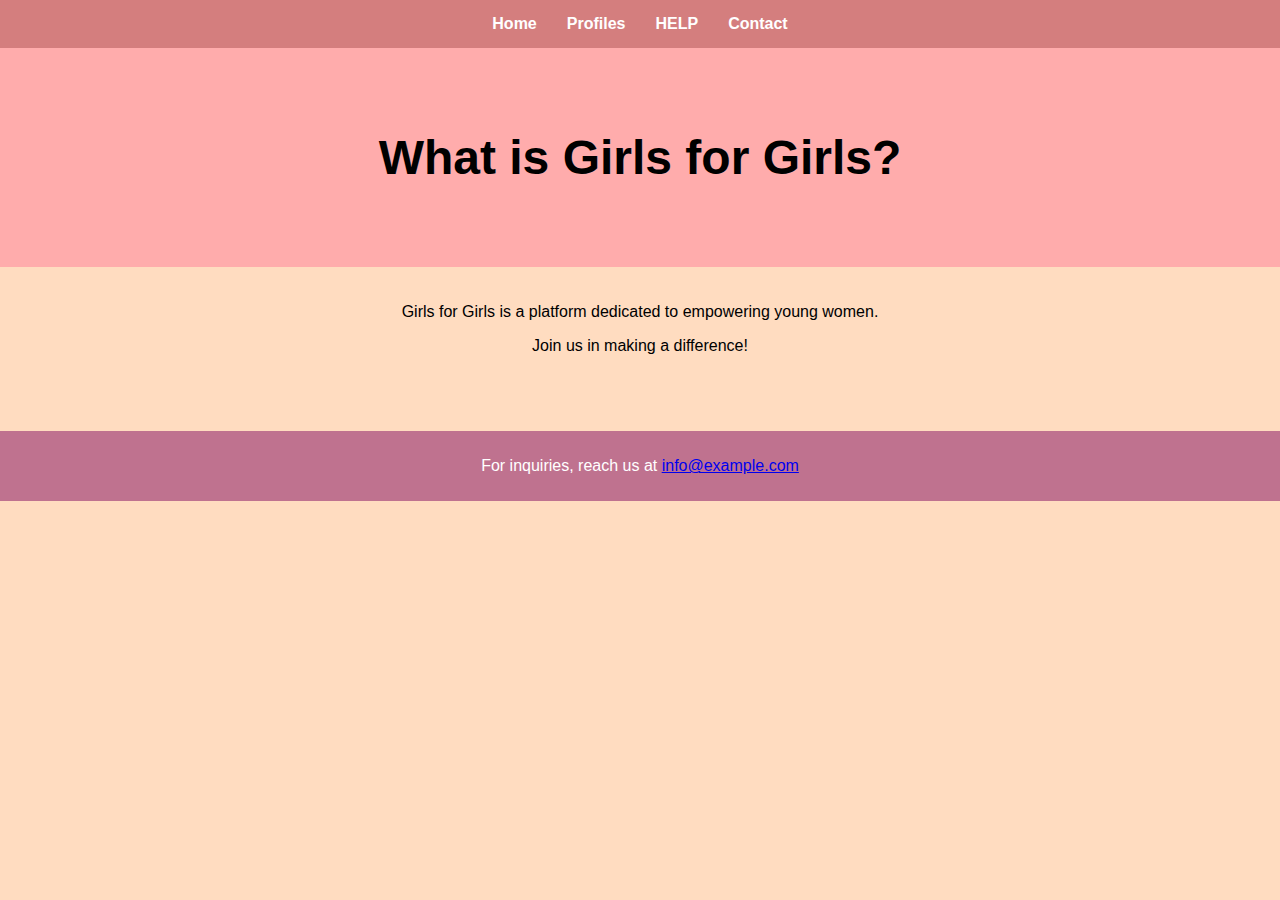
<file: Html/about.html>
<!DOCTYPE html>
<html lang="en">
<head>
    <meta charset="UTF-8">
    <meta name="viewport" content="width=device-width, initial-scale=1.0">
    <title>About Girls for Girls</title>
    <link rel="stylesheet" href="../css/style.css">
</head>
<body>

    <!-- Navigation Bar -->
    <nav>
        <ul>
            <li><a href="../index.html">Home</a></li>
            <li><a href="../Html/profiles.html">Profiles</a></li>
            <li><a href="../Html/help.html">HELP</a></li>
            <li><a href="../Html/contact.html">Contact</a></li>
        </ul>
    </nav>

    <!-- Header -->
    <header>
        <h1>What is Girls for Girls?</h1>
    </header>

    <!-- Main Content -->
    <section class="content">
        <p>Girls for Girls is a platform dedicated to empowering young women.</p>

        <p>Join us in making a difference!</p>
    </section>

    <!-- Footer -->
    <footer>
        <p>For inquiries, reach us at <a href="mailto:info@example.com">info@example.com</a></p>
    </footer>

</body>
</html>
</file>
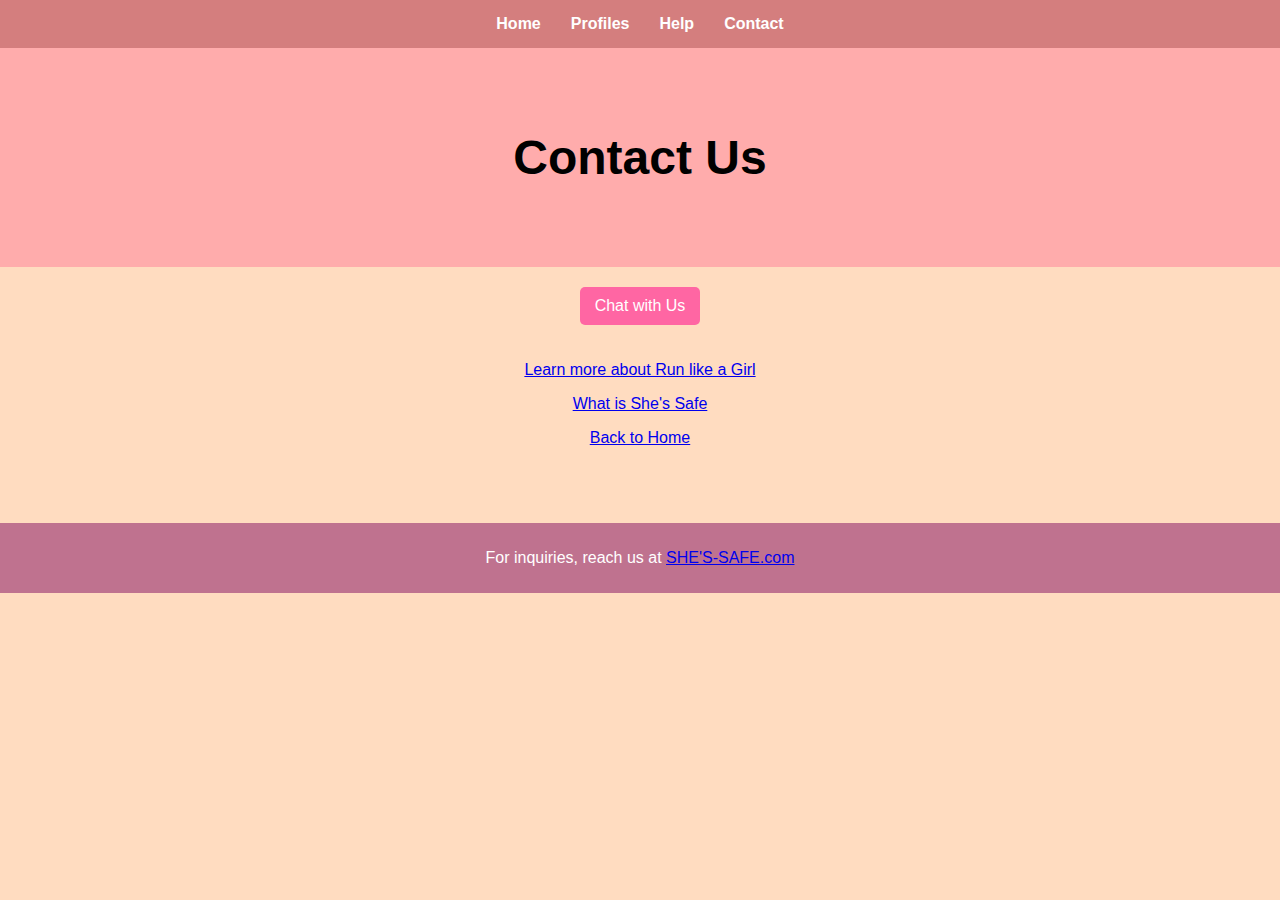
<file: Html/contact.html>
<!DOCTYPE html>
<html lang="en">
  <head>
    <meta charset="UTF-8">
    <meta name="viewport" content="width=device-width, initial-scale=1.0">
    <title>Contact Us</title>
    <link rel="stylesheet" href="../css/style.css">
  </head>
  <body>
    <!-- Navigation Bar -->
    <nav>
      <ul>
        <li>
          <a href="../index.html">Home</a>
        </li>
        <li>
          <a href="../Html/profiles.html">Profiles</a>
        </li>
        <li>
          <a href="../Html/help.html">Help</a>
        </li>
        <li>
          <a href="../Html/contact.html">Contact</a>
        </li>
      </ul>
    </nav>
    <!-- Header -->
    <header>
      <h1>Contact Us</h1>
    </header>
    <!-- Chat Button -->
    <button class="chat-btn" onclick="toggleChat()">Chat with Us</button>
    <!-- Chat Box -->
    <div class="chat-box" id="chatBox">
      <div class="chat-header">
        <span>Chat with Us</span>
        <button class="close-btn" onclick="toggleChat()">X</button>
      </div>
      <div class="chat-messages" id="chatMessages"></div>
      <input type="text" id="chatInput" placeholder="Type a message..." onkeypress="sendMessage(event)">
    </div>
    </section>
    <!-- link tap -->
    <section class="content">
      <p>
        <a href="firstcard.html">Learn more about Run like a Girl</a>
      </p>
      <p>
        <a href="secondcard.html">What is She's Safe</a>
      </p>
      <p>
        <a href="../index.html">Back to Home</a>
      </p>
    </section>
    <!-- Footer -->
    <footer>
      <p>For inquiries, reach us at <a href="mailto:SHE'S-SAFE.com">SHE'S-SAFE.com</a>
      </p>
    </footer>
    <script>
      function toggleChat() {
        var chatBox = document.getElementById("chatBox");
        chatBox.style.display = chatBox.style.display === "block" ? "none" : "block";
      }

      function sendMessage(event) {
        if (event.key === "Enter") {
          var input = document.getElementById("chatInput");
          var message = input.value.trim();
          if (message !== "") {
            var chatMessages = document.getElementById("chatMessages");
            var msgElement = document.createElement("div");
            msgElement.className = "user-message";
            msgElement.textContent = message;
            chatMessages.appendChild(msgElement);
            input.value = "";
            chatMessages.scrollTop = chatMessages.scrollHeight;
          }
        }
      }
    </script>
  </body>
</html>
</file>
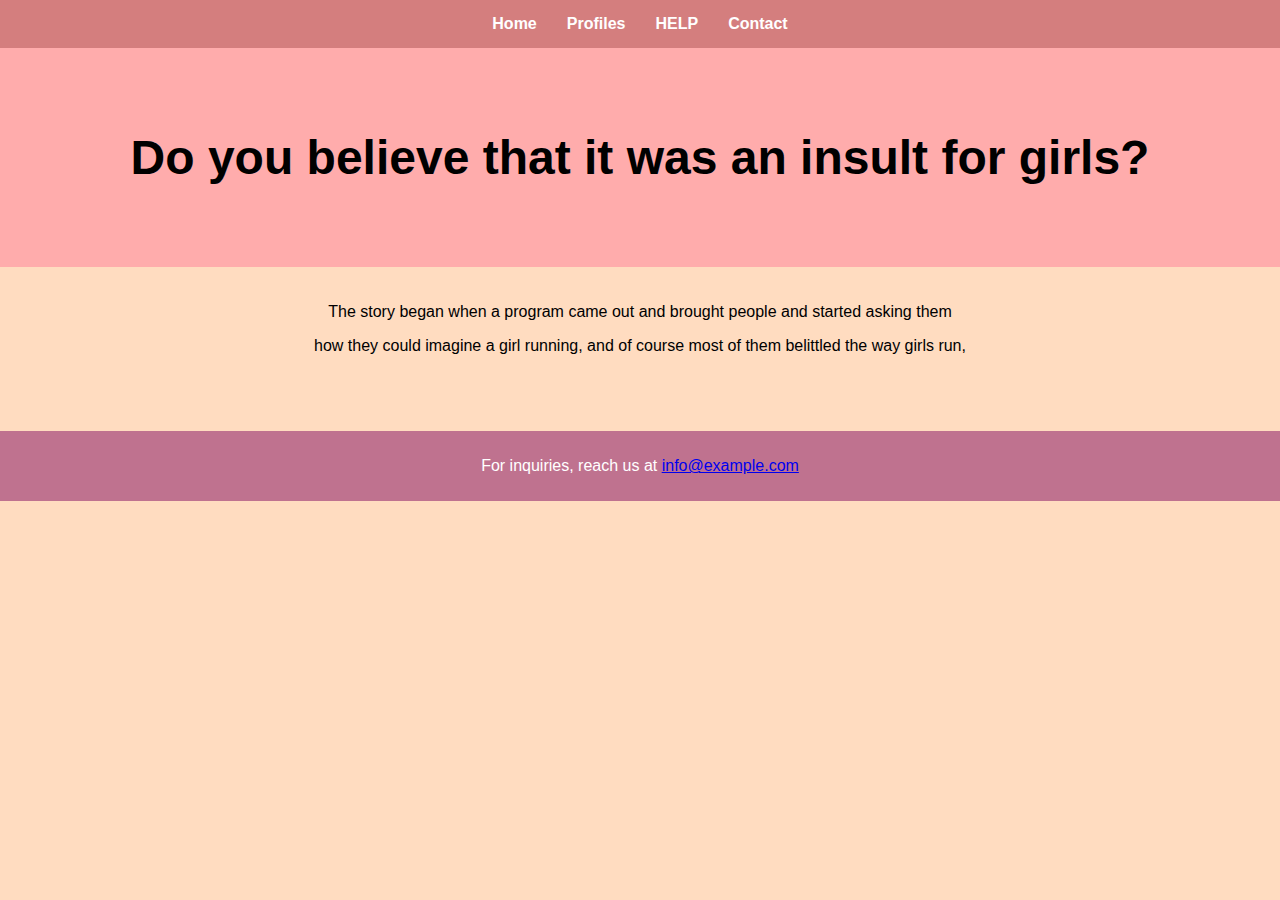
<file: Html/firstcard.html>
<!DOCTYPE html>
<html lang="en">
<head>
    <meta charset="UTF-8">
    <meta name="viewport" content="width=device-width, initial-scale=1.0">
    <title>What is Girls for Girls?</title>
    <link rel="stylesheet" href="../css/style.css">
</head>
<body>
    <nav>
        <ul>
            <li><a href="../index.html">Home</a></li>
            <li><a href="profiles.html">Profiles</a></li>
            <li><a href="help.html">HELP</a></li>
            <li><a href="contact.html">Contact</a></li>
        </ul>
    </nav>
    
    <header>
        <h1>Do you believe that it was an insult for girls?</h1>
    </header>
    
    <section class="content">
        <p>The story began when a program came out and brought people and started asking them</p>
        <p>how they could imagine a girl running, and of course most of them belittled the way girls run,<p>
        <p><p>
    </section>
    
    <footer>
        <p>For inquiries, reach us at <a href="mailto:info@example.com">info@example.com</a></p>
    </footer>
</body>
</html>
</file>
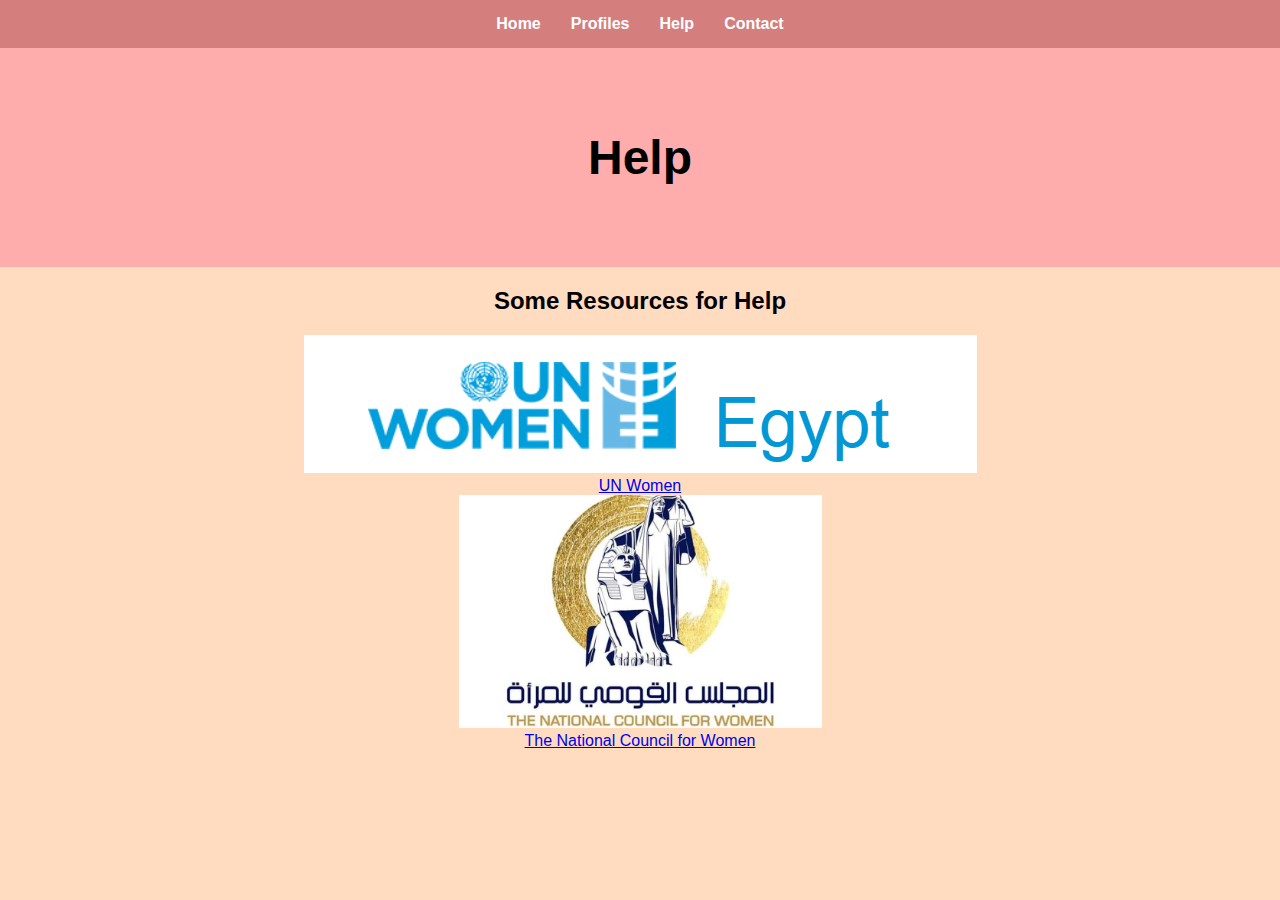
<file: Html/HELP.html>
<!DOCTYPE html>
<html lang="en">
  <head>
    <meta charset="UTF-8">
    <meta name="viewport" content="width=device-width, initial-scale=1.0">
    <title>Gallery - Wave Design</title>
    <link rel="stylesheet" href="../css/style.css">
  </head>
  <body>
    <nav>
      <ul>
        <li>
          <a href="../index.html">Home</a>
        </li>
        <li>
          <a href="../Html/profiles.html">Profiles</a>
        </li>
        <li>
          <a href="../Html/HELP.html">Help</a>
        </li>
        <li>
          <a href="../Html/contact.html">Contact</a>
        </li>
      </ul>
    </nav>
    <header>
      <h1>Help</h1>
    </header>
    <section class="resources">
      <h2>Some Resources for Help</h2>
      <div class="resources">
        <div class="resources-item">
          <img src="../images/UN Women.png" alt="unwomen" class="image">
          <div class="overlay">
            <div class="text">
              <a href="https://egypt.unwomen.org/en" target="_blank">UN Women</a>
            </div>
          </div>
          <div class="resources">
            <div class="resources-item">
              <img src="../images/NCW.png" alt="NCW" class="image">
              <div class="overlay">
                <div class="text">
                  <a href="https://ncw.gov.eg/" target="_blank">The National Council for Women</a>
                </div>
              </div>
  </body>
</html>
</file>
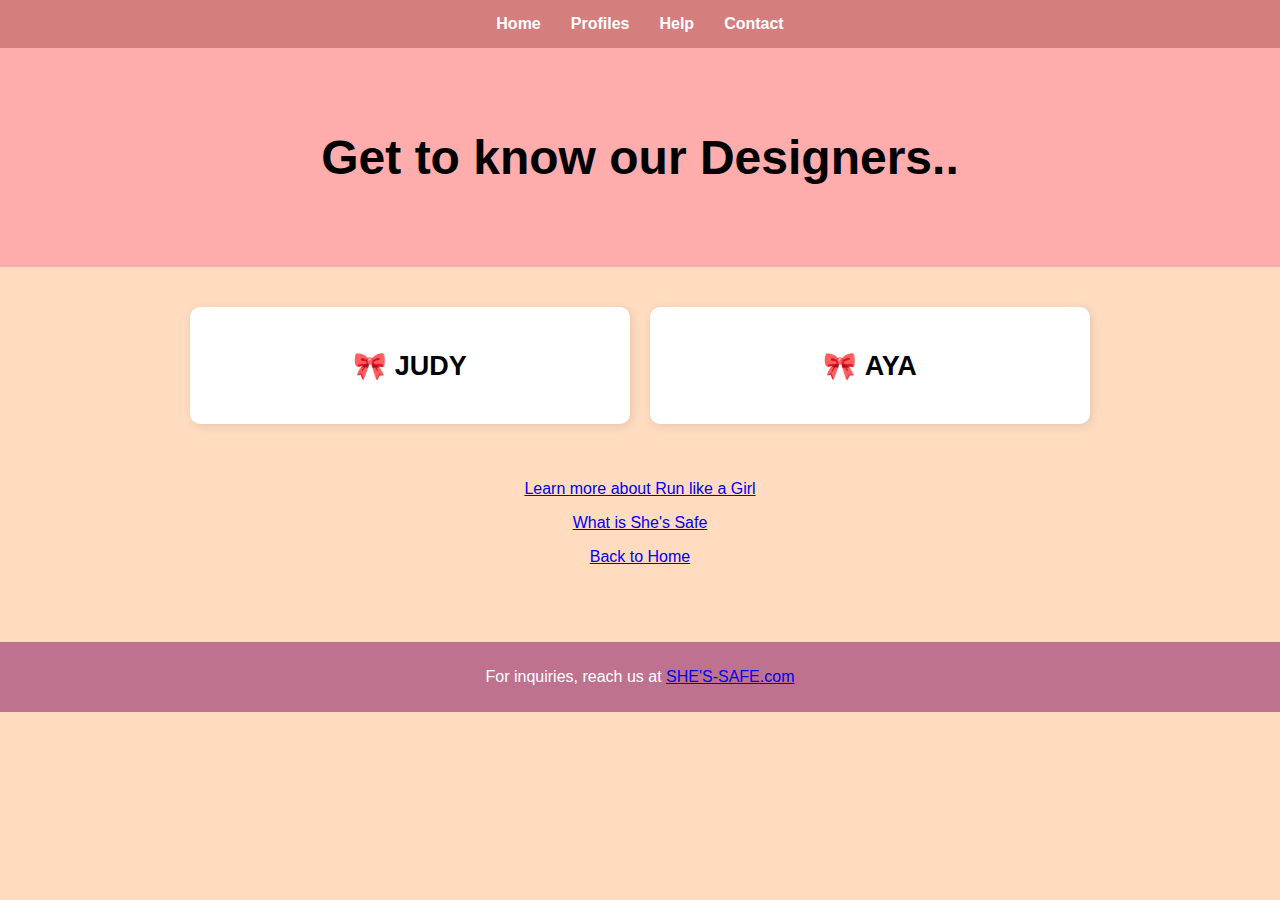
<file: Html/profiles.html>
<!DOCTYPE html>
<html lang="en">
  <head>
    <meta charset="UTF-8">
    <meta name="viewport" content="width=device-width, initial-scale=1.0">
    <title>What is Girls for Girls?</title>
    <link rel="stylesheet" href="../css/style.css">
  </head>
  <body>
    <nav>
      <ul>
        <li>
          <a href="../index.html">Home</a>
        </li>
        <li>
          <a href="profiles.html">Profiles</a>
        </li>
        <li>
          <a href="help.html">Help</a>
        </li>
        <li>
          <a href="contact.html">Contact</a>
        </li>
      </ul>
    </nav>
    <header>
      <h1>Get to know our Designers..</h1>
    </header>
    <section class="content">
      <div class="card-container">
        <!-- First Card -->
        <a href="HTML/firstcard.html" class="card">
          <h2>🎀 <strong>JUDY</strong>
          </h2>
        </a>
        <!-- second Card -->
        <a href="Html/secondcard.html" class="card">
          <h2>🎀 <strong>AYA</strong>
          </h2>
        </a>
      </div>
    </section>
    <section class="content">
      <p>
        <a href="firstcard.html">Learn more about Run like a Girl</a>
      </p>
      <p>
        <a href="secondcard.html">What is She's Safe</a>
      </p>
      <p>
        <a href="../index.html">Back to Home</a>
      </p>
    </section>
    <footer>
      <p>For inquiries, reach us at <a href="mailto:SHE'S-SAFE.com">SHE'S-SAFE.com</a>
      </p>
    </footer>
  </body>
</html>
</file>
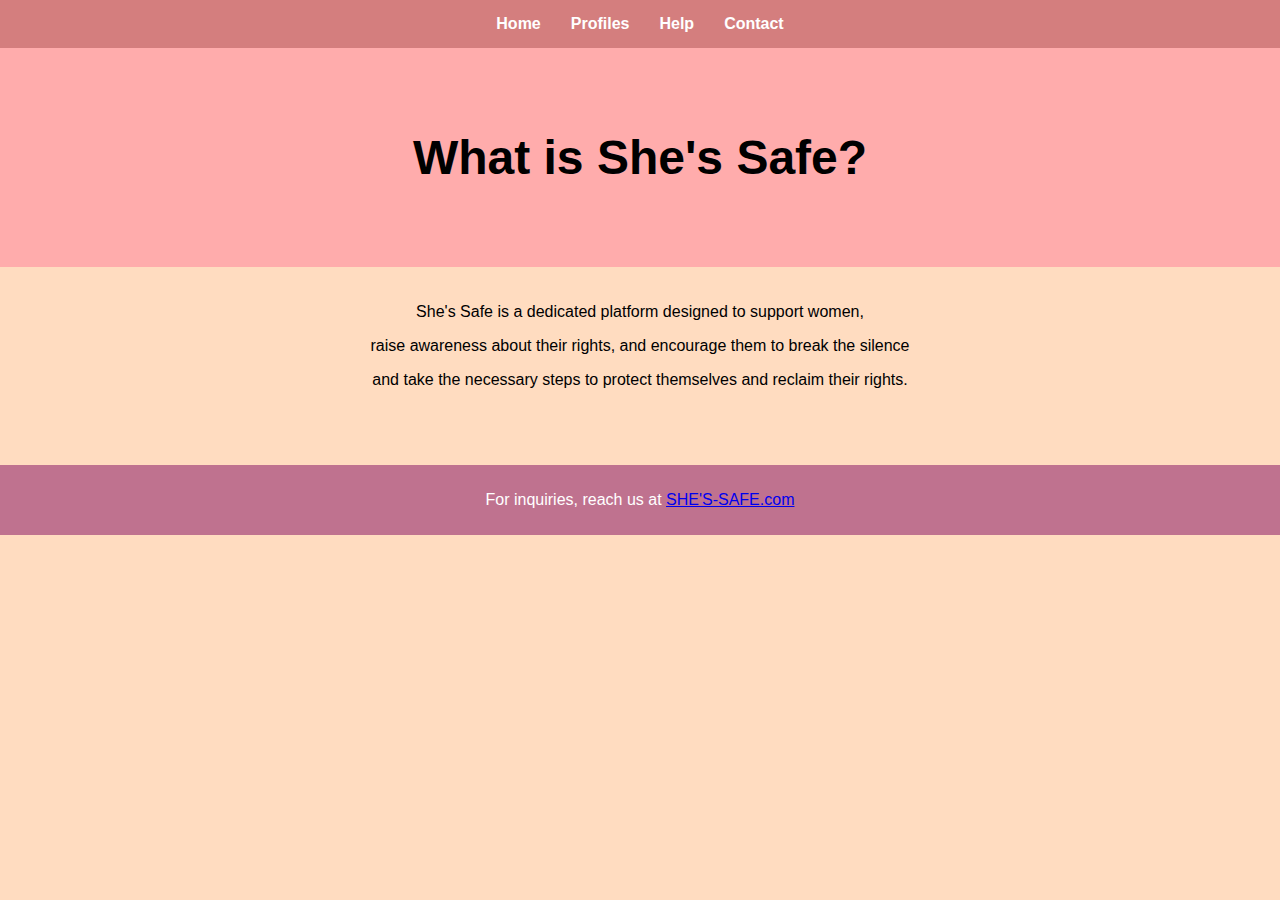
<file: Html/secondcard.html>
<!DOCTYPE html>
<html lang="en">
  <head>
    <meta charset="UTF-8">
    <meta name="viewport" content="width=device-width, initial-scale=1.0">
    <title>How to use our website?</title>
    <link rel="stylesheet" href="../css/style.css">
  </head>
  <body>
    <nav>
      <ul>
        <li>
          <a href="../index.html">Home</a>
        </li>
        <li>
          <a href="profiles.html">Profiles</a>
        </li>
        <li>
          <a href="help.html">Help</a>
        </li>
        <li>
          <a href="contact.html">Contact</a>
        </li>
      </ul>
    </nav>
    <header>
      <h1>What is She's Safe?</h1>
    </header>
    <section class="content">
      <p>She's Safe is a dedicated platform designed to support women,</p>
      <p> raise awareness about their rights, and encourage them to break the silence
      <p>
      <p> and take the necessary steps to protect themselves and reclaim their rights.
      <p>
    </section>
    <footer>
      <p>For inquiries, reach us at <a href="mailto:SHE'S-SAFE.com">SHE'S-SAFE.com</a>
      </p>
    </footer>
  </body>
</html>
</file>
<file: css/style.css>
/* General Styles */
body {
    font-family: Arial, sans-serif;
    margin: 0;
    padding: 0;
    background-color: #ffdcc0;
    text-align: center;
}



/* Navigation Bar */
nav {
    background-color: #d47e7e;
    padding: 15px;
}

nav ul {
    list-style: none;
    padding: 0;
    margin: 0;
    display: flex;
    justify-content: center;
}

nav ul li {
    margin: 0 15px;
}

nav ul li a {
    text-decoration: none;
    color: white;
    font-weight: bold;
}

/* Header */
header {
    background-color: #ffacac;
    padding: 50px;
    color: rgb(0, 0, 0);
    font-size: 24px;
    font-weight: bold;
}



/* search bar */

.search-bar {
    position: relative;
    width: 300px;
    display: flex;
    justify-content: flex-start;
    align-items: center;
    margin-right: auto;
  }
  
  .search-bar input {
    width: 100%;
    padding: 10px 20px;
    border-radius: 50px; /* Rounded corners */
    border: none;
    outline: none;
    background-color: rgb(235, 178, 172);
    box-shadow: 0px 2px 5px rgb(223, 165, 165); /* Subtle shadow */
    font-size: 16px;
  }
  
  .search-bar button {
    position: absolute;
    right: 10px;
    top: 50%;
    transform: translateY(-30%);
    background: none;
    border: none;
    outline: none;
    cursor: pointer;
  }
  
  .search-bar button img {
    width: 16px;
    height: 16px;
  }


  #logo {
    center-image{
        width: 150px;
        display: block;
        margin: auto;
    
    }
   
  }
  

  
  

/* Main Content */
.content {
    padding: 20px;
}

.card-container {
    display: flex;
    justify-content: center;
    gap: 20px;
    margin-top: 20px;
}

/* Clickable Cards */
.card {
    display: block;
    width: 400px;
    padding: 20px;
    background-color: white;
    color: black;
    text-decoration: none;
    font-size: 18px;
    text-align: center;
    border-radius: 10px;
    transition: 0.3s;
    box-shadow: 2px 2px 10px rgba(0, 0, 0, 0.1);
}

.card:hover {
    background-color: #ffccdd;
    transform: scale(1.05);
}

/* Footer */
footer {
    margin-top: 40px;
    background-color: #bf728f;
    color: white;
    padding: 10px;
}

/* Chat Button */
.chat-btn {
    background-color: #ff66a3;
    color: white;
    padding: 10px 15px;
    border: none;
    cursor: pointer;
    border-radius: 5px;
    font-size: 16px;
    margin-top: 20px;
}

.chat-btn:hover {
    background-color: #ff3385;
}

/* Chat Box */
.chat-box {
    display: none;
    position: fixed;
    bottom: 20px;
    right: 20px;
    width: 300px;
    background: white;
    border-radius: 10px;
    box-shadow: 0 0 10px rgba(0, 0, 0, 0.2);
    overflow: hidden;
}

.chat-header {
    background-color: #ff66a3;
    color: white;
    padding: 10px;
    text-align: center;
    font-weight: bold;
    position: relative;
}

.close-btn {
    position: absolute;
    right: 10px;
    background: none;
    border: none;
    color: white;
    font-size: 18px;
    cursor: pointer;
}

.chat-messages {
    height: 200px;
    padding: 10px;
    overflow-y: auto;
    background: #fff0f5;
    display: flex;
    flex-direction: column;
}

.user-message {
    background-color: #fabce4;
    color: black;
    padding: 8px;
    border-radius: 5px;
    margin: 5px;
    text-align: left;
}

#chatInput {
    width: 100%;
    padding: 10px;
    border: none;
    border-top: 1px solid #dddddd;
    outline: none;
}
</file>
